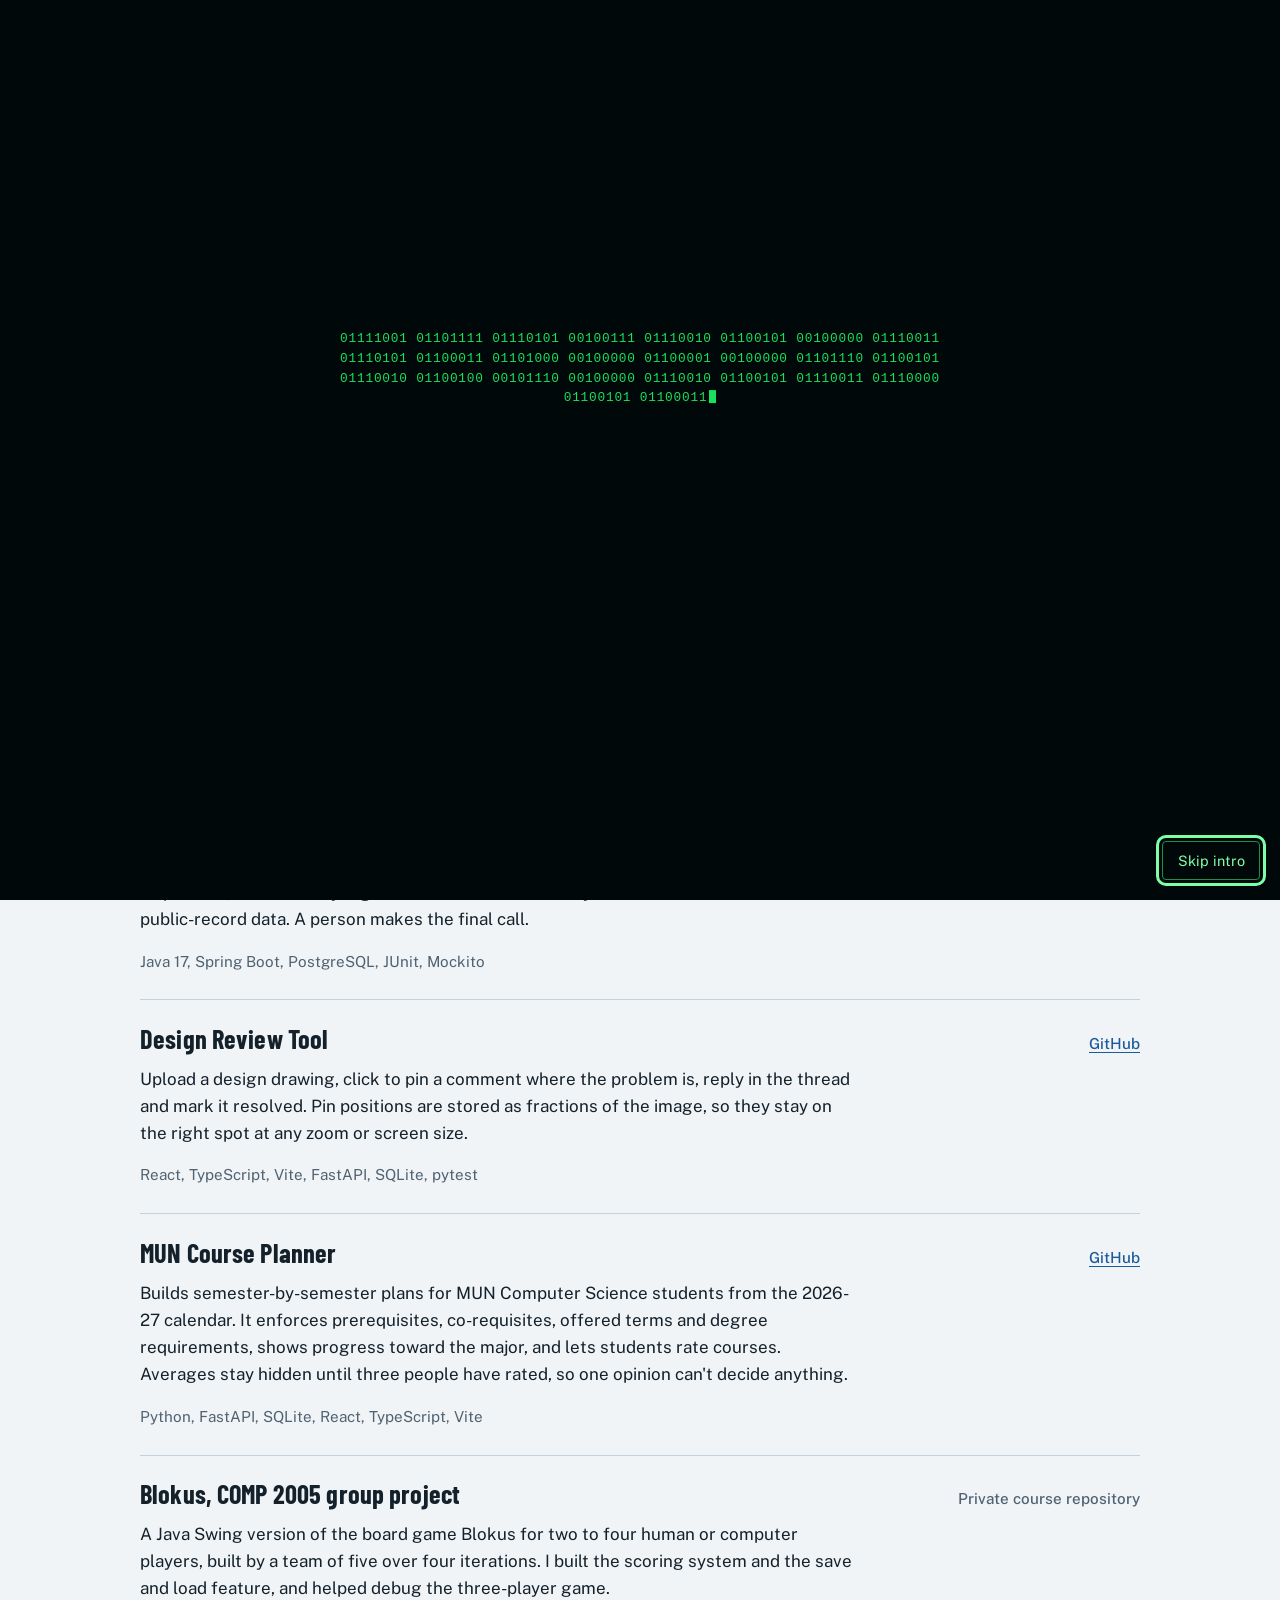
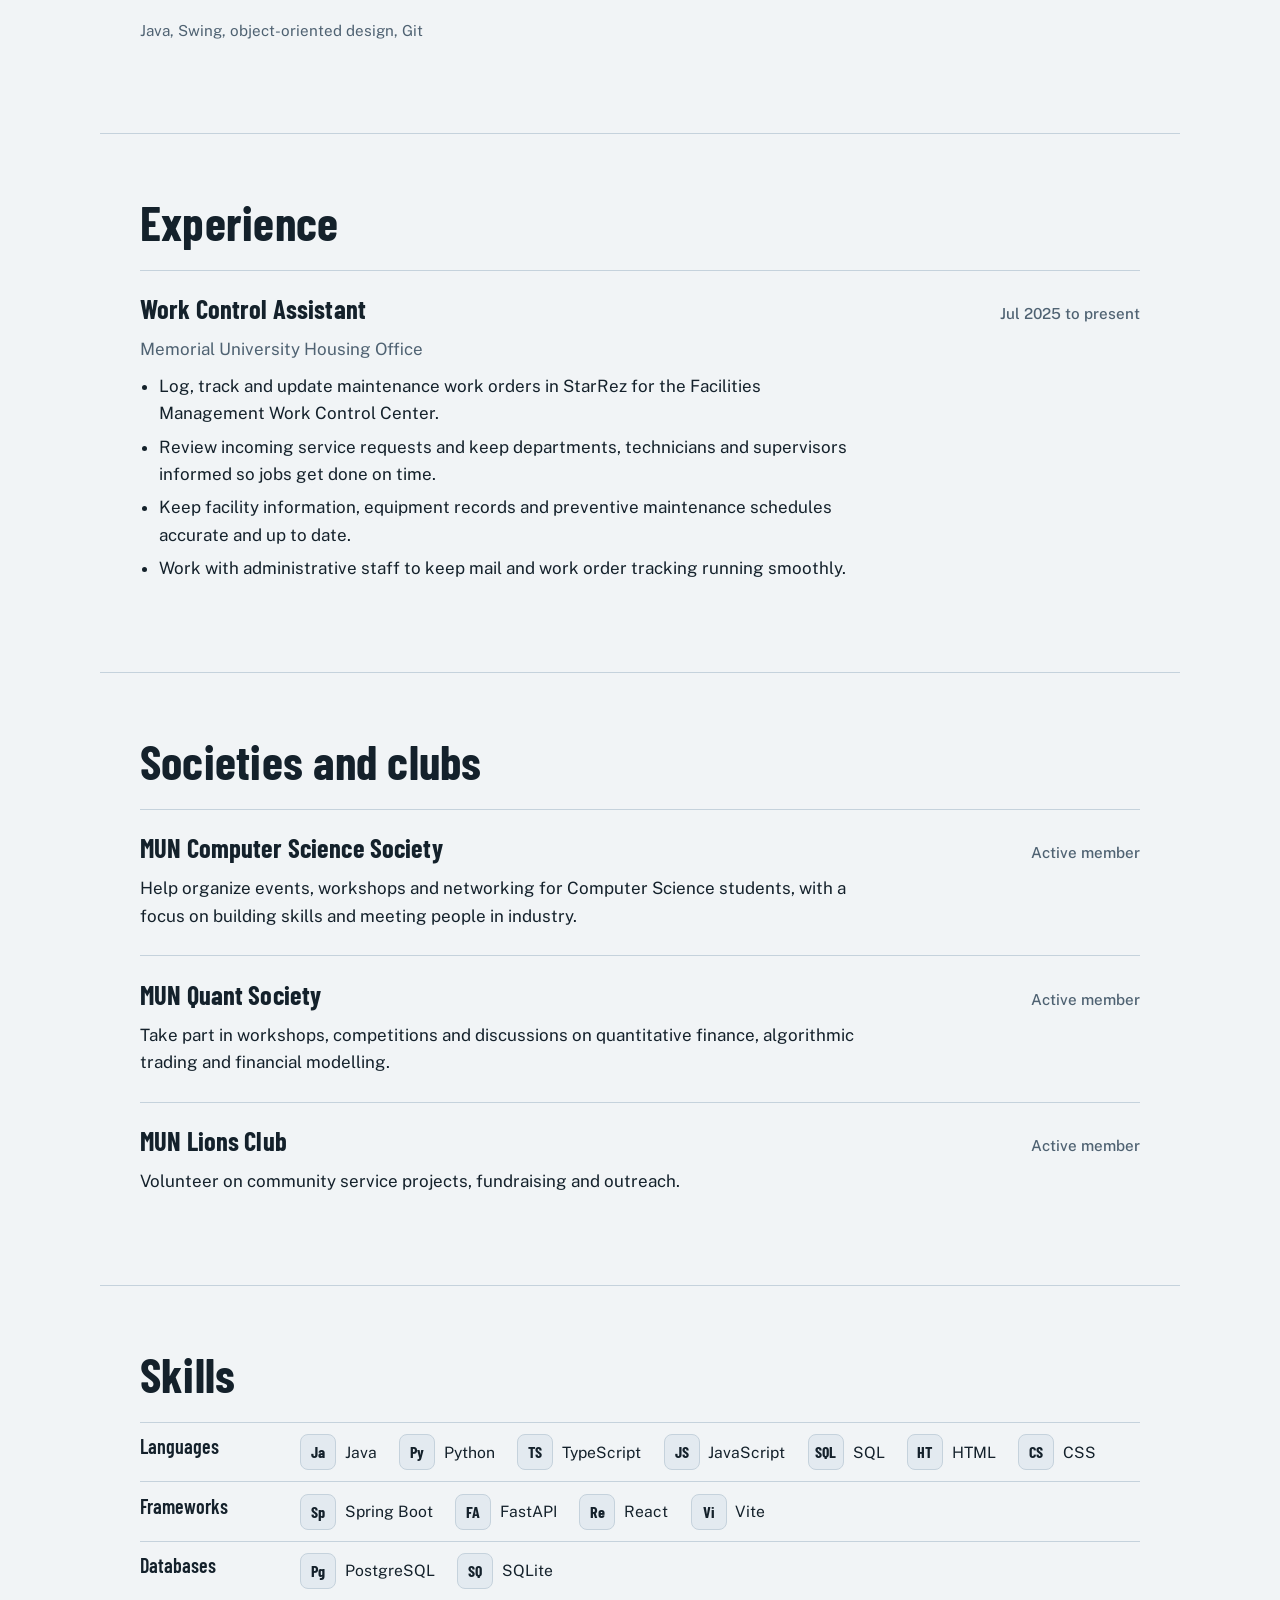
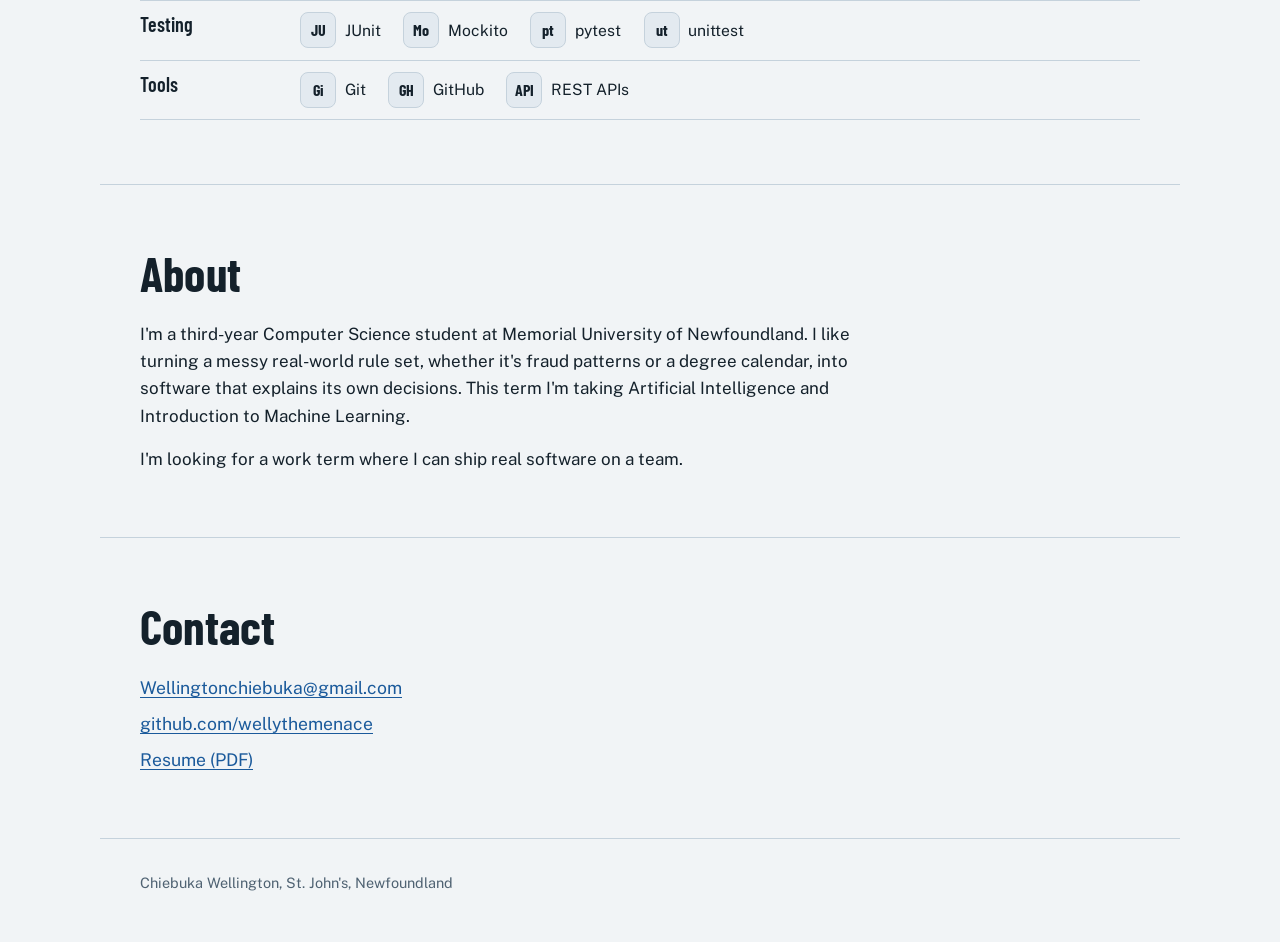
<file: index.html>
<!doctype html>
<html lang="en">
<head>
  <meta charset="utf-8">
  <meta name="viewport" content="width=device-width, initial-scale=1">
  <title>Chiebuka Wellington | Computer Science student</title>
  <meta name="description" content="Portfolio of Chiebuka Wellington, a Computer Science student at Memorial University who builds backend and full-stack software.">
  <link rel="preconnect" href="https://fonts.googleapis.com">
  <link rel="preconnect" href="https://fonts.gstatic.com" crossorigin>
  <link href="https://fonts.googleapis.com/css2?family=Barlow+Condensed:wght@500;600;700&family=Public+Sans:wght@400;500;600&display=swap" rel="stylesheet">
  <link rel="stylesheet" href="styles.css">
  <link rel="author" href="humans.txt">
  <script>
    // Play the intro every time the page opens, except for people who asked for less motion.
    (function () {
      try {
        var reduce = window.matchMedia && matchMedia("(prefers-reduced-motion: reduce)").matches;
        if (!reduce) document.documentElement.classList.add("intro");
      } catch (e) {}
    })();
  </script>
</head>
<body>
  <div id="intro" aria-hidden="true">
    <canvas id="rain"></canvas>
    <div class="intro-text"><p id="intro-bits"></p><p id="intro-line1"></p><p id="intro-line2"></p></div>
    <button type="button" id="intro-skip" tabindex="0">Skip intro</button>
  </div>
  <a class="skip" href="#projects">Skip to projects</a>

  <header class="bar">
    <div class="bar-inner">
      <a class="brand" href="#top">Chiebuka Wellington</a>
      <nav aria-label="Sections">
        <a href="#projects">Projects</a>
        <a href="#experience">Experience</a>
        <a href="#societies">Societies</a>
        <a href="#skills">Skills</a>
        <a href="#about">About</a>
        <a href="#contact">Contact</a>
        <a class="resume" href="Resume.pdf">Resume</a>
      </nav>
    </div>
  </header>

  <main id="top">
    <section class="hero" aria-labelledby="name">
      <div class="hero-text">
        <h1 id="name">Chiebuka Wellington</h1>
        <p class="lede">Computer Science student at Memorial University. I build backend and full-stack software: Java and Spring Boot services, Python APIs and React front ends.</p>
        <p class="status">Looking for a work term.</p>
        <p class="actions">
          <a class="btn primary" href="#projects">View projects</a>
          <a class="btn" href="Resume.pdf">Download resume</a>
        </p>
      </div>

      <figure class="sheet-wrap">
        <div class="sheet" id="sheet">
          <svg class="drawing" viewBox="0 0 600 460" preserveAspectRatio="xMidYMid slice" aria-hidden="true" focusable="false">
            <defs>
              <pattern id="grid" width="20" height="20" patternUnits="userSpaceOnUse">
                <path d="M20 0H0V20" fill="none" stroke="#c5d2dc" stroke-width="0.6"/>
              </pattern>
              <marker id="tick" viewBox="0 0 10 10" refX="5" refY="5" markerWidth="7" markerHeight="7" orient="auto-start-reverse">
                <path d="M0 5L10 0V10Z" fill="#55718a"/>
              </marker>
            </defs>
            <rect width="600" height="460" fill="url(#grid)"/>
            <!-- part outline -->
            <path d="M120 150h300a40 40 0 0 1 40 40v70a40 40 0 0 1-40 40H120a40 40 0 0 1-40-40v-70a40 40 0 0 1 40-40z" fill="#fbfcfd" stroke="#14212b" stroke-width="2.4"/>
            <circle cx="150" cy="225" r="22" fill="none" stroke="#14212b" stroke-width="2"/>
            <circle cx="390" cy="225" r="22" fill="none" stroke="#14212b" stroke-width="2"/>
            <rect x="215" y="205" width="110" height="40" rx="20" fill="none" stroke="#14212b" stroke-width="2"/>
            <!-- centre lines -->
            <path d="M150 170V280M130 225H170M390 170V280M370 225H410M270 175V275" stroke="#55718a" stroke-width="1" stroke-dasharray="10 4 2 4" fill="none"/>
            <!-- dimensions -->
            <path d="M80 118H460" stroke="#55718a" stroke-width="1.2" marker-start="url(#tick)" marker-end="url(#tick)"/>
            <path d="M80 108V150M460 108V150" stroke="#55718a" stroke-width="1"/>
            <text x="270" y="110" text-anchor="middle" font-family="Barlow Condensed, Arial Narrow, sans-serif" font-size="16" fill="#14212b">380</text>
            <path d="M500 150V300" stroke="#55718a" stroke-width="1.2" marker-start="url(#tick)" marker-end="url(#tick)"/>
            <path d="M462 150H512M462 300H512" stroke="#55718a" stroke-width="1"/>
            <text x="522" y="230" font-family="Barlow Condensed, Arial Narrow, sans-serif" font-size="16" fill="#14212b" transform="rotate(90 522 230)" text-anchor="middle">150</text>
            <!-- sheet border -->
            <rect x="12" y="12" width="576" height="436" fill="none" stroke="#14212b" stroke-width="1.6"/>
          </svg>

          <div class="pin-wrap" style="--x:27%;--y:34%;--i:0" data-side="right">
            <button class="pin" type="button" aria-expanded="false" aria-label="Comment 1: Transaction Monitoring System">1</button>
            <div class="pin-note" hidden>
              <strong>Transaction Monitoring System</strong>
              <span>Pluggable fraud rules, an alert queue and an audit trail.</span>
              <a href="#fraud">Open project</a>
            </div>
          </div>
          <div class="pin-wrap" style="--x:58%;--y:25%;--i:1" data-side="left">
            <button class="pin" type="button" aria-expanded="false" aria-label="Comment 2: Design Review Tool">2</button>
            <div class="pin-note" hidden>
              <strong>Design Review Tool</strong>
              <span>Pin comments on a drawing, reply and resolve them.</span>
              <a href="#design">Open project</a>
            </div>
          </div>
          <div class="pin-wrap" style="--x:66%;--y:56%;--i:2" data-side="left">
            <button class="pin" type="button" aria-expanded="false" aria-label="Comment 3: MUN Course Planner">3</button>
            <div class="pin-note" hidden>
              <strong>MUN Course Planner</strong>
              <span>Semester plans that respect prerequisites and degree rules.</span>
              <a href="#planner">Open project</a>
            </div>
          </div>
          <div class="pin-wrap" style="--x:36%;--y:60%;--i:3" data-side="right">
            <button class="pin" type="button" aria-expanded="false" aria-label="Comment 4: Blokus">4</button>
            <div class="pin-note" hidden>
              <strong>Blokus (team of 5)</strong>
              <span>I built the scoring system and save/load.</span>
              <a href="#blokus">Open project</a>
            </div>
          </div>

          <div class="pin-wrap egg-pin" style="--x:84%;--y:40%;--i:0;animation-delay:0s" data-side="left" hidden>
            <button class="pin" type="button" aria-expanded="false" aria-label="Comment 5: Approved">5</button>
            <div class="pin-note" hidden>
              <strong>Approved</strong>
              <span>Ship it.</span>
            </div>
          </div>

          <dl class="title-block">
            <div><dt>Drawn by</dt><dd>Chiebuka Wellington</dd></div>
            <div><dt>Program</dt><dd>BSc Computer Science, MUN</dd></div>
            <div><dt>Status</dt><dd>Open to a work term</dd></div>
          </dl>
        </div>
        <figcaption>Each pin is stored as a fraction of the sheet, the same way my Design Review Tool stores comments, so it stays put at any size. Tap a pin.</figcaption>
      </figure>
    </section>

    <section id="projects" class="block" aria-labelledby="projects-h">
      <h2 id="projects-h">Projects</h2>

      <article class="project" id="fraud">
        <div class="project-head">
          <h3>Transaction Monitoring System</h3>
          <p class="links"><a href="https://github.com/wellythemenace/fraud-monitor">GitHub</a></p>
        </div>
        <p>A Spring Boot service that flags suspicious deposits with pluggable rules, queues alerts for an analyst and records every decision. A structuring rule and a profile-deviation rule ship with it, and the analyst gets a drafted case summary built from mock sanctions and public-record data. A person makes the final call.</p>
        <p class="tech">Java 17, Spring Boot, PostgreSQL, JUnit, Mockito</p>
      </article>

      <article class="project" id="design">
        <div class="project-head">
          <h3>Design Review Tool</h3>
          <p class="links"><a href="https://github.com/wellythemenace/design-review">GitHub</a></p>
        </div>
        <p>Upload a design drawing, click to pin a comment where the problem is, reply in the thread and mark it resolved. Pin positions are stored as fractions of the image, so they stay on the right spot at any zoom or screen size.</p>
        <p class="tech">React, TypeScript, Vite, FastAPI, SQLite, pytest</p>
      </article>

      <article class="project" id="planner">
        <div class="project-head">
          <h3>MUN Course Planner</h3>
          <p class="links"><a href="https://github.com/wellythemenace/mun-course-planner">GitHub</a></p>
        </div>
        <p>Builds semester-by-semester plans for MUN Computer Science students from the 2026-27 calendar. It enforces prerequisites, co-requisites, offered terms and degree requirements, shows progress toward the major, and lets students rate courses. Averages stay hidden until three people have rated, so one opinion can't decide anything.</p>
        <p class="tech">Python, FastAPI, SQLite, React, TypeScript, Vite</p>
      </article>

      <article class="project" id="blokus">
        <div class="project-head">
          <h3>Blokus, COMP 2005 group project</h3>
          <p class="links muted">Private course repository</p>
        </div>
        <p>A Java Swing version of the board game Blokus for two to four human or computer players, built by a team of five over four iterations. I built the scoring system and the save and load feature, and helped debug the three-player game.</p>
        <p class="tech">Java, Swing, object-oriented design, Git</p>
      </article>
    </section>

    <section id="experience" class="block" aria-labelledby="experience-h">
      <h2 id="experience-h">Experience</h2>
      <article class="job">
        <div class="project-head">
          <h3>Work Control Assistant</h3>
          <p class="links muted">Jul 2025 to present</p>
        </div>
        <p class="where">Memorial University Housing Office</p>
        <ul>
          <li>Log, track and update maintenance work orders in StarRez for the Facilities Management Work Control Center.</li>
          <li>Review incoming service requests and keep departments, technicians and supervisors informed so jobs get done on time.</li>
          <li>Keep facility information, equipment records and preventive maintenance schedules accurate and up to date.</li>
          <li>Work with administrative staff to keep mail and work order tracking running smoothly.</li>
        </ul>
      </article>
    </section>

    <section id="societies" class="block" aria-labelledby="societies-h">
      <h2 id="societies-h">Societies and clubs</h2>
      <!-- TODO: if you hold a role or have dates in any of these, add them next to "Active member". -->
      <article class="job">
        <div class="project-head">
          <h3>MUN Computer Science Society</h3>
          <p class="links muted">Active member</p>
        </div>
        <p>Help organize events, workshops and networking for Computer Science students, with a focus on building skills and meeting people in industry.</p>
      </article>
      <article class="job">
        <div class="project-head">
          <h3>MUN Quant Society</h3>
          <p class="links muted">Active member</p>
        </div>
        <p>Take part in workshops, competitions and discussions on quantitative finance, algorithmic trading and financial modelling.</p>
      </article>
      <article class="job">
        <div class="project-head">
          <h3>MUN Lions Club</h3>
          <p class="links muted">Active member</p>
        </div>
        <p>Volunteer on community service projects, fundraising and outreach.</p>
      </article>
    </section>

    <section id="skills" class="block" aria-labelledby="skills-h">
      <h2 id="skills-h">Skills</h2>
      <dl class="skills">
        <div><dt>Languages</dt><dd><ul class="skill-list">
            <li><img class="ico" src="https://skillicons.dev/icons?i=java&amp;theme=light" alt="" width="36" height="36" loading="lazy" data-fallback="Ja"><span>Java</span></li>
            <li><img class="ico" src="https://skillicons.dev/icons?i=py&amp;theme=light" alt="" width="36" height="36" loading="lazy" data-fallback="Py"><span>Python</span></li>
            <li><img class="ico" src="https://skillicons.dev/icons?i=ts&amp;theme=light" alt="" width="36" height="36" loading="lazy" data-fallback="TS"><span>TypeScript</span></li>
            <li><img class="ico" src="https://skillicons.dev/icons?i=js&amp;theme=light" alt="" width="36" height="36" loading="lazy" data-fallback="JS"><span>JavaScript</span></li>
            <li><span class="ico mono" aria-hidden="true">SQL</span><span>SQL</span></li>
            <li><img class="ico" src="https://skillicons.dev/icons?i=html&amp;theme=light" alt="" width="36" height="36" loading="lazy" data-fallback="HT"><span>HTML</span></li>
            <li><img class="ico" src="https://skillicons.dev/icons?i=css&amp;theme=light" alt="" width="36" height="36" loading="lazy" data-fallback="CS"><span>CSS</span></li>
        </ul></dd></div>
        <div><dt>Frameworks</dt><dd><ul class="skill-list">
            <li><img class="ico" src="https://skillicons.dev/icons?i=spring&amp;theme=light" alt="" width="36" height="36" loading="lazy" data-fallback="Sp"><span>Spring Boot</span></li>
            <li><img class="ico" src="https://skillicons.dev/icons?i=fastapi&amp;theme=light" alt="" width="36" height="36" loading="lazy" data-fallback="FA"><span>FastAPI</span></li>
            <li><img class="ico" src="https://skillicons.dev/icons?i=react&amp;theme=light" alt="" width="36" height="36" loading="lazy" data-fallback="Re"><span>React</span></li>
            <li><img class="ico" src="https://skillicons.dev/icons?i=vite&amp;theme=light" alt="" width="36" height="36" loading="lazy" data-fallback="Vi"><span>Vite</span></li>
        </ul></dd></div>
        <div><dt>Databases</dt><dd><ul class="skill-list">
            <li><img class="ico" src="https://skillicons.dev/icons?i=postgres&amp;theme=light" alt="" width="36" height="36" loading="lazy" data-fallback="Pg"><span>PostgreSQL</span></li>
            <li><img class="ico" src="https://skillicons.dev/icons?i=sqlite&amp;theme=light" alt="" width="36" height="36" loading="lazy" data-fallback="SQ"><span>SQLite</span></li>
        </ul></dd></div>
        <div><dt>Testing</dt><dd><ul class="skill-list">
            <li><span class="ico mono" aria-hidden="true">JU</span><span>JUnit</span></li>
            <li><span class="ico mono" aria-hidden="true">Mo</span><span>Mockito</span></li>
            <li><img class="ico" src="https://skillicons.dev/icons?i=pytest&amp;theme=light" alt="" width="36" height="36" loading="lazy" data-fallback="pt"><span>pytest</span></li>
            <li><span class="ico mono" aria-hidden="true">ut</span><span>unittest</span></li>
        </ul></dd></div>
        <div><dt>Tools</dt><dd><ul class="skill-list">
            <li><img class="ico" src="https://skillicons.dev/icons?i=git&amp;theme=light" alt="" width="36" height="36" loading="lazy" data-fallback="Gi"><span>Git</span></li>
            <li><img class="ico" src="https://skillicons.dev/icons?i=github&amp;theme=light" alt="" width="36" height="36" loading="lazy" data-fallback="GH"><span>GitHub</span></li>
            <li><span class="ico mono" aria-hidden="true">API</span><span>REST APIs</span></li>
        </ul></dd></div>
      </dl>
    </section>

    <section id="about" class="block" aria-labelledby="about-h">
      <h2 id="about-h">About</h2>
      <p>I'm a third-year Computer Science student at Memorial University of Newfoundland. I like turning a messy real-world rule set, whether it's fraud patterns or a degree calendar, into software that explains its own decisions. This term I'm taking Artificial Intelligence and Introduction to Machine Learning.</p>
      <p>I'm looking for a work term where I can ship real software on a team.</p>
      <!-- TODO: add your expected graduation month and year here once you decide to show it. -->
    </section>

    <section id="contact" class="block" aria-labelledby="contact-h">
      <h2 id="contact-h">Contact</h2>
      <ul class="contact">
        <li><a href="mailto:Wellingtonchiebuka@gmail.com">Wellingtonchiebuka@gmail.com</a></li>
        <li><a href="https://github.com/wellythemenace">github.com/wellythemenace</a></li>
        <!-- TODO: add your LinkedIn link here:
        <li><a href="https://www.linkedin.com/in/YOUR-NAME">LinkedIn</a></li> -->
        <li><a href="Resume.pdf">Resume (PDF)</a></li>
      </ul>
    </section>
  </main>

  <footer class="foot">
    <p>Chiebuka Wellington, St. John's, Newfoundland</p>
  </footer>

  <script src="script.js"></script>
</body>
</html>
</file>
<file: styles.css>
/* Chiebuka Wellington: portfolio.
   Idea: the page opens as an engineering drawing under review. Pins mirror the Design Review Tool. */

:root {
  --vellum: #f1f4f6;
  --sheet: #fbfcfd;
  --ink: #14212b;
  --muted: #4f6272;
  --line: #c5d2dc;
  --line-strong: #6f8aa0;
  --pin: #d63a2f;
  --link: #1b5a9b;
  --display: "Barlow Condensed", "Arial Narrow", "Helvetica Neue", sans-serif;
  --body: "Public Sans", system-ui, -apple-system, "Segoe UI", sans-serif;
  --max: 1080px;
  --gutter: clamp(1.25rem, 4vw, 2.5rem);
}

*, *::before, *::after { box-sizing: border-box; }
html { scroll-behavior: smooth; scroll-padding-top: 4.5rem; }
body {
  margin: 0;
  background: var(--vellum);
  color: var(--ink);
  font-family: var(--body);
  font-size: 1.0625rem;
  line-height: 1.6;
  -webkit-font-smoothing: antialiased;
}
a { color: var(--link); text-underline-offset: 3px; }
a:hover { color: var(--ink); }
:focus-visible { outline: 3px solid var(--link); outline-offset: 3px; border-radius: 2px; }
h1, h2, h3 { font-family: var(--display); font-weight: 700; line-height: 1; margin: 0; letter-spacing: 0.005em; }
p { margin: 0; }
ul { margin: 0; padding: 0; }

.skip { position: absolute; left: -999px; top: 0; background: var(--ink); color: #fff; padding: .6rem 1rem; z-index: 50; }
.skip:focus { left: var(--gutter); top: .5rem; }

/* top bar */
.bar { position: sticky; top: 0; z-index: 30; background: rgba(241, 244, 246, 0.94); backdrop-filter: blur(6px); border-bottom: 1px solid var(--line); }
.bar-inner { max-width: var(--max); margin: 0 auto; padding: .7rem var(--gutter); display: flex; align-items: center; justify-content: space-between; gap: .5rem 1.5rem; flex-wrap: wrap; }
.brand { font-family: var(--display); font-weight: 700; font-size: 1.35rem; color: var(--ink); text-decoration: none; }
.bar nav { display: flex; align-items: center; gap: .25rem 1.25rem; flex-wrap: wrap; }
.bar nav a { color: var(--ink); text-decoration: none; font-size: .95rem; font-weight: 500; padding: .2rem 0; border-bottom: 2px solid transparent; }
.bar nav a:hover, .bar nav a[aria-current="true"] { border-bottom-color: var(--pin); }
.bar nav a.resume { border: 1.5px solid var(--ink); border-radius: 4px; padding: .3rem .85rem; }
.bar nav a.resume:hover { background: var(--ink); color: #fff; }

/* hero */
.hero { max-width: var(--max); margin: 0 auto; padding: clamp(2rem, 6vw, 4.5rem) var(--gutter); display: grid; grid-template-columns: minmax(0, 1fr) minmax(0, 1.05fr); gap: clamp(2rem, 5vw, 4rem); align-items: center; }
.hero-text h1 { font-size: clamp(3.4rem, 8.5vw, 6.2rem); line-height: .92; }
.lede { margin-top: 1.5rem; font-size: 1.2rem; line-height: 1.55; max-width: 34em; }
.status { margin-top: .9rem; color: var(--muted); }
.actions { margin-top: 1.75rem; display: flex; gap: .75rem; flex-wrap: wrap; }
.btn { display: inline-block; padding: .7rem 1.3rem; border: 1.5px solid var(--ink); border-radius: 4px; color: var(--ink); text-decoration: none; font-weight: 600; font-size: .98rem; }
.btn:hover { background: var(--ink); color: #fff; }
.btn.primary { background: var(--ink); color: #fff; }
.btn.primary:hover { background: var(--link); border-color: var(--link); }

/* the drawing sheet */
.sheet-wrap { margin: 0; }
.sheet { position: relative; aspect-ratio: 600 / 460; background: var(--sheet); border: 1.5px solid var(--ink); }
.drawing { position: absolute; inset: 0; width: 100%; height: 100%; display: block; }
.sheet-wrap figcaption { margin-top: .8rem; font-size: .88rem; color: var(--muted); max-width: 46em; }

.title-block { position: absolute; right: 2.4%; bottom: 3%; width: 47%; margin: 0; background: var(--sheet); border: 1.5px solid var(--ink); font-size: clamp(.62rem, 1.45vw, .8rem); line-height: 1.3; }
.title-block div { display: grid; grid-template-columns: 4.6em 1fr; gap: .6em; padding: .3em .6em; }
.title-block div + div { border-top: 1px solid var(--line-strong); }
.title-block dt { color: var(--muted); }
.title-block dd { margin: 0; font-weight: 500; }

.pin-wrap { position: absolute; left: var(--x); top: var(--y); transform: translate(-50%, -50%); z-index: 2; animation: drop .5s cubic-bezier(.2, .9, .3, 1.25) both; animation-delay: calc(.35s + var(--i) * .17s); }
.pin-wrap:hover, .pin-wrap:focus-within { z-index: 5; }
.pin { width: 2rem; height: 2rem; border-radius: 50%; border: 2px solid #fff; background: var(--pin); color: #fff; font-family: var(--display); font-weight: 700; font-size: 1.05rem; line-height: 1; cursor: pointer; box-shadow: 0 0 0 1.5px var(--pin), 0 2px 6px rgba(20, 33, 43, .25); display: grid; place-items: center; padding: 0; }
.pin:hover, .pin[aria-expanded="true"] { background: var(--ink); box-shadow: 0 0 0 1.5px var(--ink), 0 2px 6px rgba(20, 33, 43, .25); }
.pin-note { position: absolute; top: -.4rem; width: min(14.5rem, 56vw); background: #fff; border: 1.5px solid var(--ink); padding: .65rem .8rem; font-size: .88rem; line-height: 1.4; display: grid; gap: .3rem; box-shadow: 0 8px 20px rgba(20, 33, 43, .18); }
.pin-note[hidden] { display: none; }
.pin-note strong { font-family: var(--display); font-size: 1.1rem; line-height: 1.05; }
.pin-wrap[data-side="right"] .pin-note { left: 2.5rem; }
.pin-wrap[data-side="left"] .pin-note { right: 2.5rem; }

@keyframes drop {
  from { opacity: 0; transform: translate(-50%, calc(-50% - 1.2rem)) scale(.7); }
  to { opacity: 1; transform: translate(-50%, -50%) scale(1); }
}

/* content sections */
.block { max-width: var(--max); margin: 0 auto; padding: clamp(2.5rem, 6vw, 4rem) var(--gutter); border-top: 1px solid var(--line); }
.block h2 { font-size: clamp(2.2rem, 5vw, 3rem); margin-bottom: 1.5rem; }
.block p { max-width: 42em; }
.block p + p { margin-top: 1rem; }

.project, .job { padding: 1.6rem 0; border-top: 1px solid var(--line); }
.project:first-of-type { border-top: 0; padding-top: 0; }
.project-head { display: flex; align-items: baseline; justify-content: space-between; gap: .5rem 1.5rem; flex-wrap: wrap; margin-bottom: .6rem; }
.project h3, .job h3 { font-size: 1.65rem; }
.links { font-size: .95rem; font-weight: 500; }
.muted { color: var(--muted); }
.tech { margin-top: .8rem; color: var(--muted); font-size: .95rem; }
.where { color: var(--muted); margin-bottom: .6rem; }
.job ul { padding-left: 1.2rem; max-width: 42em; }
.job li + li { margin-top: .4rem; }

.skills { margin: 0; }
.skills div { display: grid; grid-template-columns: 9rem 1fr; gap: 1rem; padding: .7rem 0; border-top: 1px solid var(--line); }
.skills div:last-child { border-bottom: 1px solid var(--line); }
.skills dt { font-family: var(--display); font-weight: 600; font-size: 1.25rem; line-height: 1.2; }
.skills dd { margin: 0; }

.contact { list-style: none; display: grid; gap: .5rem; font-size: 1.1rem; }

.foot { max-width: var(--max); margin: 0 auto; padding: 2rem var(--gutter) 3rem; border-top: 1px solid var(--line); color: var(--muted); font-size: .9rem; }

@media (max-width: 860px) {
  .hero { grid-template-columns: 1fr; }
  .skills div { grid-template-columns: 1fr; gap: .1rem; }
}

@media (prefers-reduced-motion: reduce) {
  html { scroll-behavior: auto; }
  .pin-wrap { animation: none; }
}

/* skill icons */
.skill-list { list-style: none; display: flex; flex-wrap: wrap; gap: .7rem 1.4rem; }
.skill-list li { display: flex; align-items: center; gap: .55rem; font-size: .98rem; }
.ico { width: 2.25rem; height: 2.25rem; border-radius: 8px; flex: none; display: block; }
.ico.mono { display: grid; place-items: center; background: #e3eaf0; border: 1px solid var(--line); color: var(--ink); font-family: var(--display); font-weight: 700; font-size: 1rem; line-height: 1; }

/* intro: falling code, then the name. Skippable, once per visit. */
#intro { display: none; }
html.intro, html.intro body { overflow: hidden; }
html.intro #intro { display: block; position: fixed; inset: 0; z-index: 100; background: #00080a; transition: opacity .6s ease; }
html.intro #intro.done { opacity: 0; pointer-events: none; }
#rain { position: absolute; inset: 0; width: 100%; height: 100%; display: block; }
.intro-text { position: absolute; inset: 0; display: grid; place-content: center; gap: .6rem; text-align: center; padding: 0 1.5rem;
  background: radial-gradient(ellipse 60% 50% at center, rgba(0, 8, 10, .92) 0%, rgba(0, 8, 10, .75) 55%, rgba(0, 8, 10, 0) 100%);
  font-family: ui-monospace, "SF Mono", Menlo, Consolas, monospace; color: #7dffa8; text-shadow: 0 0 10px rgba(32, 255, 110, .75), 0 0 2px #00080a, 0 0 18px #00080a; }
.intro-text p { margin: 0; min-height: 1.4em; }
#intro-bits { position: absolute; left: 50%; top: 50%; transform: translate(-50%, calc(-100% - 2.6rem)); width: min(38rem, 92vw); margin: 0; text-align: center; font-size: clamp(.6rem, 1.7vw, .8rem); line-height: 1.55; letter-spacing: .06em; color: #17e05c; text-shadow: none; word-break: normal; transition: opacity .5s ease; }
#intro-bits.dim { opacity: .3; }
#intro-line1 { font-size: clamp(1.3rem, 4.6vw, 2.4rem); font-weight: 600; letter-spacing: .01em; }
#intro-line2 { font-size: clamp(1rem, 3vw, 1.55rem); }
.intro-text p::after { content: ""; display: inline-block; width: .55em; height: 1.05em; margin-left: .15em; vertical-align: -.15em; background: currentColor; opacity: 0; }
.intro-text p.typing::after { opacity: 1; animation: blink .8s steps(1) infinite; }
@keyframes blink { 50% { opacity: 0; } }
#intro-skip { position: absolute; right: 1.25rem; bottom: 1.25rem; background: rgba(0, 8, 10, .75); color: #7dffa8; border: 1px solid #1c8f4c; border-radius: 4px; padding: .45rem .9rem; font: inherit; font-size: .9rem; cursor: pointer; }
#intro-skip:hover { background: #7dffa8; color: #00080a; }
#intro-skip:focus-visible { outline: 3px solid #7dffa8; outline-offset: 3px; }

/* the pins wait for the intro to finish, then drop in */
html.intro .pin-wrap { animation: none; opacity: 0; }

/* easter eggs */
.hero-text h1.as-binary { font-family: ui-monospace, "SF Mono", Menlo, Consolas, monospace; font-size: clamp(.95rem, 2.2vw, 1.35rem); font-weight: 500; line-height: 1.55; letter-spacing: .04em; word-spacing: .35em; }
.egg-rain { position: fixed; inset: 0; z-index: 90; background: rgba(0, 8, 10, .72); display: grid; place-items: center; cursor: pointer; transition: opacity .6s ease; }
.egg-rain.out { opacity: 0; }
.egg-rain canvas { position: absolute; inset: 0; width: 100%; height: 100%; }
.egg-rain p { position: relative; margin: 0; padding: .6rem 1.2rem; background: rgba(0, 8, 10, .85); color: #7dffa8; border: 1px solid #1c8f4c; font-family: ui-monospace, "SF Mono", Menlo, Consolas, monospace; font-size: clamp(.95rem, 2.5vw, 1.2rem); text-shadow: 0 0 10px rgba(32, 255, 110, .6); }
</file>
